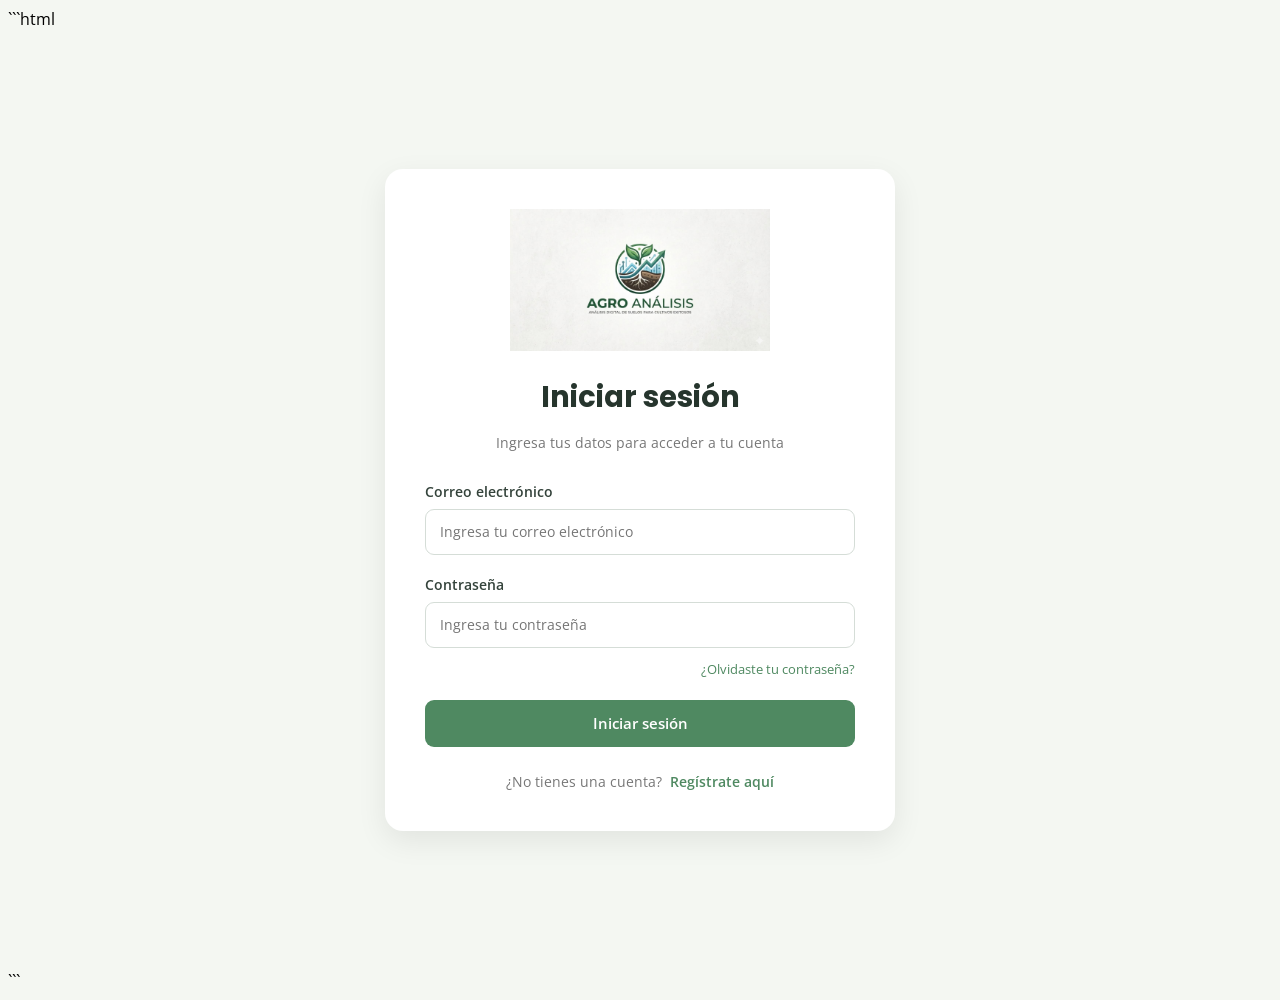
<file: index.html>
```html
<!DOCTYPE html>
<html lang="es">

<head>
    <meta charset="UTF-8">
    <meta name="viewport" content="width=device-width, initial-scale=1.0">

    <title>Agroanálisis - Iniciar sesión</title>

    <!-- Fuentes -->
    <link rel="preconnect" href="https://fonts.googleapis.com">
    <link rel="preconnect" href="https://fonts.gstatic.com" crossorigin>

    <link href="https://fonts.googleapis.com/css2?family=Open+Sans:wght@400;500;600;700&family=Poppins:wght@500;600;700&display=swap" rel="stylesheet">

    <!-- CSS -->
    <link rel="stylesheet" href="style.css">
</head>

<body>

    <main class="pagina-login">

        <div class="login-card">

            <!-- LOGO -->
            <div class="logo-container">

    <img src="img/logo.png" alt="Logo de Agroanálisis" class="logo">

</div>


            <!-- TÍTULO -->
            <h1>Iniciar sesión</h1>

            <p class="descripcion">
                Ingresa tus datos para acceder a tu cuenta
            </p>


            <!-- FORMULARIO -->
            <form id="loginForm">

                <!-- CORREO -->
                <div class="campo">

                    <label for="email">
                        Correo electrónico
                    </label>

                    <input
                        type="email"
                        id="email"
                        placeholder="Ingresa tu correo electrónico"
                        required
                    >

                </div>


                <!-- CONTRASEÑA -->
                <div class="campo">

                    <label for="password">
                        Contraseña
                    </label>

                    <input
                        type="password"
                        id="password"
                        placeholder="Ingresa tu contraseña"
                        required
                    >

                </div>


                <!-- RECUPERAR CONTRASEÑA -->
                <div class="recuperar">

                    <a href="#" id="forgotPassword">
                        ¿Olvidaste tu contraseña?
                    </a>

                </div>


                <!-- BOTÓN -->
                <button
                    type="submit"
                    class="btn-login"
                >
                    Iniciar sesión
                </button>

            </form>


            <!-- REGISTRO -->
            <div class="registro">

                <span>
                    ¿No tienes una cuenta?
                </span>

                <a href="registro.html">
                    Regístrate aquí
                </a>

            </div>

        </div>

    </main>


    <script src="script.js"></script>

</body>

</html>
```
</file>
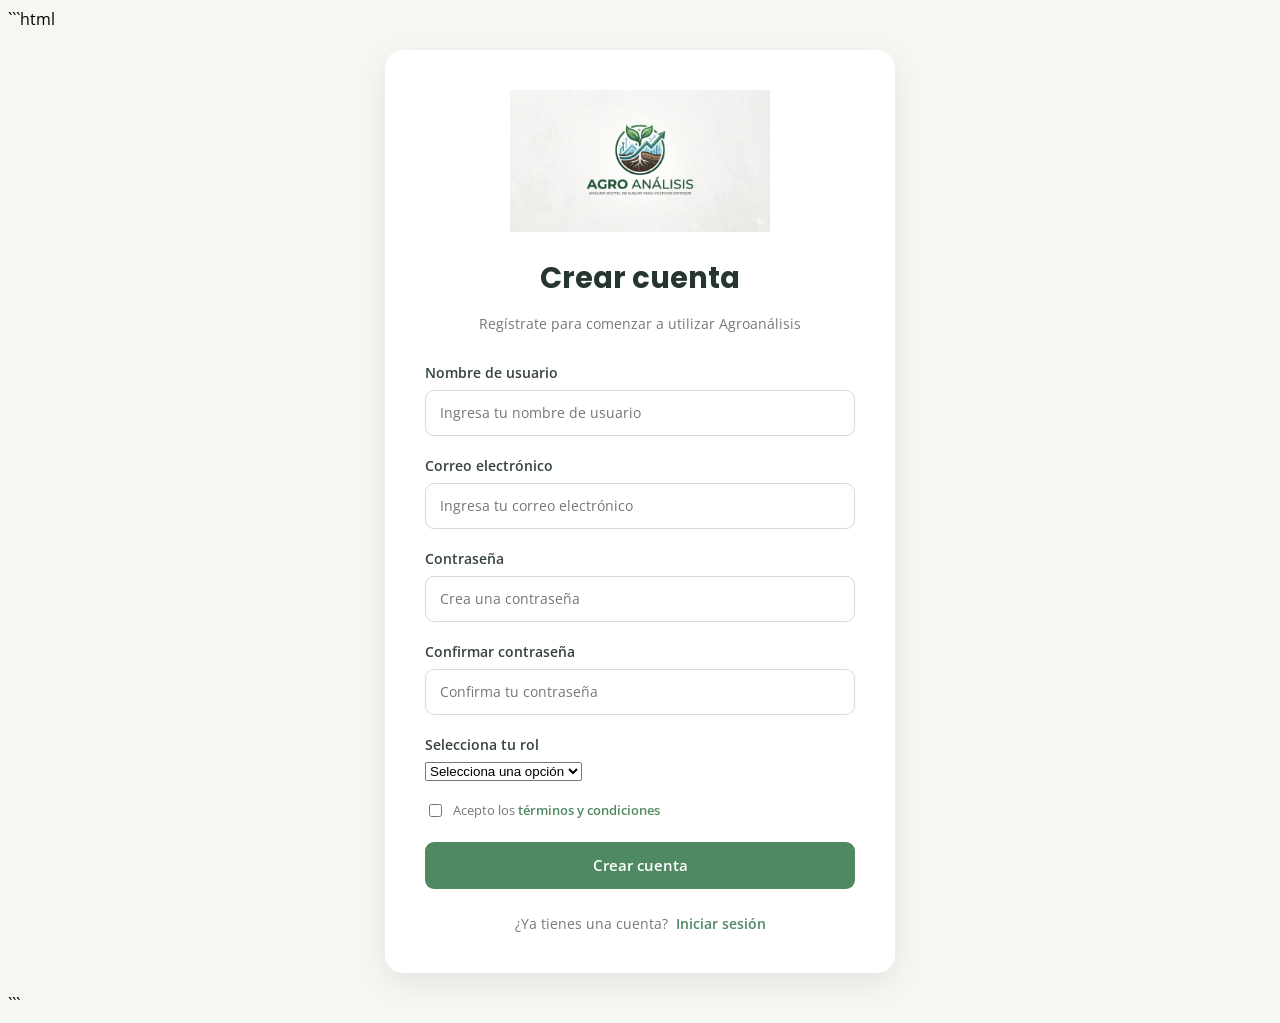
<file: registro.html>
```html
<!DOCTYPE html>
<html lang="es">

<head>

    <meta charset="UTF-8">

    <meta name="viewport" content="width=device-width, initial-scale=1.0">

    <title>Agroanálisis - Crear cuenta</title>

    <!-- Fuentes -->
    <link rel="preconnect" href="https://fonts.googleapis.com">
    <link rel="preconnect" href="https://fonts.gstatic.com" crossorigin>

    <link href="https://fonts.googleapis.com/css2?family=Open+Sans:wght@400;500;600;700&family=Poppins:wght@500;600;700&display=swap" rel="stylesheet">

    <!-- CSS -->
    <link rel="stylesheet" href="style.css">

</head>

<body>

    <main class="pagina-login">

        <div class="login-card">

            <!-- LOGO -->
            <div class="logo-container">

    <img src="img/logo.png" alt="Logo de Agroanálisis" class="logo">

</div>


            <!-- TÍTULO -->
            <h1>Crear cuenta</h1>

            <p class="descripcion">
                Regístrate para comenzar a utilizar Agroanálisis
            </p>


            <!-- FORMULARIO -->
            <form id="registerForm">

                <!-- NOMBRE -->
                <div class="campo">

                    <label for="username">
                        Nombre de usuario
                    </label>

                    <input
                        type="text"
                        id="username"
                        placeholder="Ingresa tu nombre de usuario"
                        required
                    >

                </div>


                <!-- CORREO -->
                <div class="campo">

                    <label for="registerEmail">
                        Correo electrónico
                    </label>

                    <input
                        type="email"
                        id="registerEmail"
                        placeholder="Ingresa tu correo electrónico"
                        required
                    >

                </div>


                <!-- CONTRASEÑA -->
                <div class="campo">

                    <label for="registerPassword">
                        Contraseña
                    </label>

                    <input
                        type="password"
                        id="registerPassword"
                        placeholder="Crea una contraseña"
                        required
                    >

                </div>


                <!-- CONFIRMAR CONTRASEÑA -->
                <div class="campo">

                    <label for="confirmPassword">
                        Confirmar contraseña
                    </label>

                    <input
                        type="password"
                        id="confirmPassword"
                        placeholder="Confirma tu contraseña"
                        required
                    >

                </div>


                <!-- ROL -->
                <div class="campo">

                    <label for="role">
                        Selecciona tu rol
                    </label>

                    <select id="role" required>

                        <option value="">
                            Selecciona una opción
                        </option>

                        <option value="agricultor">
                            Agricultor
                        </option>

                        <option value="ingeniero">
                            Ingeniero agrónomo
                        </option>

                    </select>

                </div>


                <!-- TÉRMINOS -->
                <div class="terminos">

                    <input
                        type="checkbox"
                        id="terms"
                        required
                    >

                    <label for="terms">

                        Acepto los

                        <a href="#" id="termsLink">
                            términos y condiciones
                        </a>

                    </label>

                </div>


                <!-- BOTÓN -->
                <button
                    type="submit"
                    class="btn-login"
                >
                    Crear cuenta
                </button>

            </form>


            <!-- REGRESAR AL LOGIN -->
            <div class="registro">

                <span>
                    ¿Ya tienes una cuenta?
                </span>

                <a href="index.html">
                    Iniciar sesión
                </a>

            </div>

        </div>

    </main>


    <!-- JavaScript -->
    
    <script src="script.js"></script>


</body>

</html>
```
</file>
<file: style.css>
```css
/* ==========================================
   CONFIGURACIÓN GENERAL
========================================== */

* {
    margin: 0;
    padding: 0;
    box-sizing: border-box;
}

body {
    font-family: 'Open Sans', sans-serif;

    background: #f4f7f2;

    min-height: 100vh;
}


/* ==========================================
   PÁGINA
========================================== */

.pagina-login {

    min-height: 100vh;

    display: flex;

    justify-content: center;

    align-items: center;

    padding: 20px;
}


/* ==========================================
   TARJETA
========================================== */

.login-card {

    width: 100%;

    max-width: 430px;

    background: #ffffff;

    padding: 40px;

    border-radius: 18px;

    box-shadow:
        0 10px 30px rgba(0, 0, 0, 0.08);
}




/* ==========================================
   LOGO
========================================== */

.logo-container {
    text-align: center;
    margin-bottom: 25px;
}

.logo {
    width: 260px;
    max-width: 100%;
    height: auto;
    display: block;
    margin: 0 auto;
}


/* ==========================================
   TÍTULO
========================================== */

h1 {

    font-family: 'Poppins', sans-serif;

    text-align: center;

    font-size: 29px;

    color: #26352d;

    margin-bottom: 8px;
}

.descripcion {

    text-align: center;

    color: #777;

    font-size: 14px;

    margin-bottom: 30px;
}


/* ==========================================
   CAMPOS
========================================== */

.campo {

    margin-bottom: 20px;
}

.campo label {

    display: block;

    font-size: 14px;

    font-weight: 600;

    color: #34433b;

    margin-bottom: 8px;
}

.campo input {

    width: 100%;

    height: 46px;

    padding: 0 14px;

    border: 1px solid #d5ddd7;

    border-radius: 9px;

    outline: none;

    font-family: 'Open Sans', sans-serif;

    font-size: 14px;

    transition: 0.2s;
}

.campo input:focus {

    border-color: #4f8961;

    box-shadow:
        0 0 0 3px rgba(79, 137, 97, 0.12);
}


/* ==========================================
   RECUPERAR CONTRASEÑA
========================================== */

.recuperar {

    text-align: right;

    margin-top: -8px;

    margin-bottom: 22px;
}

.recuperar a {

    text-decoration: none;

    color: #4f8961;

    font-size: 13px;
}

.recuperar a:hover {

    text-decoration: underline;
}


/* ==========================================
   BOTÓN
========================================== */

.btn-login {

    width: 100%;

    height: 47px;

    border: none;

    border-radius: 9px;

    background: #4f8961;

    color: white;

    font-family: 'Open Sans', sans-serif;

    font-size: 15px;

    font-weight: 600;

    cursor: pointer;

    transition: 0.2s;
}

.btn-login:hover {

    background: #3d704d;

    transform: translateY(-1px);
}


/* ==========================================
   REGISTRO
========================================== */

.registro {

    text-align: center;

    margin-top: 25px;

    font-size: 14px;

    color: #777;
}

.registro a {

    color: #4f8961;

    font-weight: 600;

    text-decoration: none;

    margin-left: 4px;
}

.registro a:hover {

    text-decoration: underline;
}


/* ==========================================
   CELULARES
========================================== */

@media (max-width: 500px) {

    .login-card {

        padding: 30px 22px;

    }

    h1 {

        font-size: 25px;

    }

}
```
/* ==========================================
   SELECT
========================================== */

.campo select {

    width: 100%;

    height: 46px;

    padding: 0 14px;

    border: 1px solid #d5ddd7;

    border-radius: 9px;

    outline: none;

    background: #ffffff;

    font-family: 'Open Sans', sans-serif;

    font-size: 14px;

    color: #34433b;

    cursor: pointer;
}

.campo select:focus {

    border-color: #4f8961;

    box-shadow:
        0 0 0 3px rgba(79, 137, 97, 0.12);
}


/* ==========================================
   TÉRMINOS Y CONDICIONES
========================================== */

.terminos {

    display: flex;

    align-items: flex-start;

    gap: 8px;

    margin-bottom: 22px;

    font-size: 13px;

    color: #777;

    line-height: 1.4;
}

.terminos input {

    margin-top: 3px;

    accent-color: #4f8961;

    cursor: pointer;
}

.terminos label {

    cursor: pointer;
}

.terminos a {

    color: #4f8961;

    text-decoration: none;

    font-weight: 600;
}

.terminos a:hover {

    text-decoration: underline;
}
</file>
